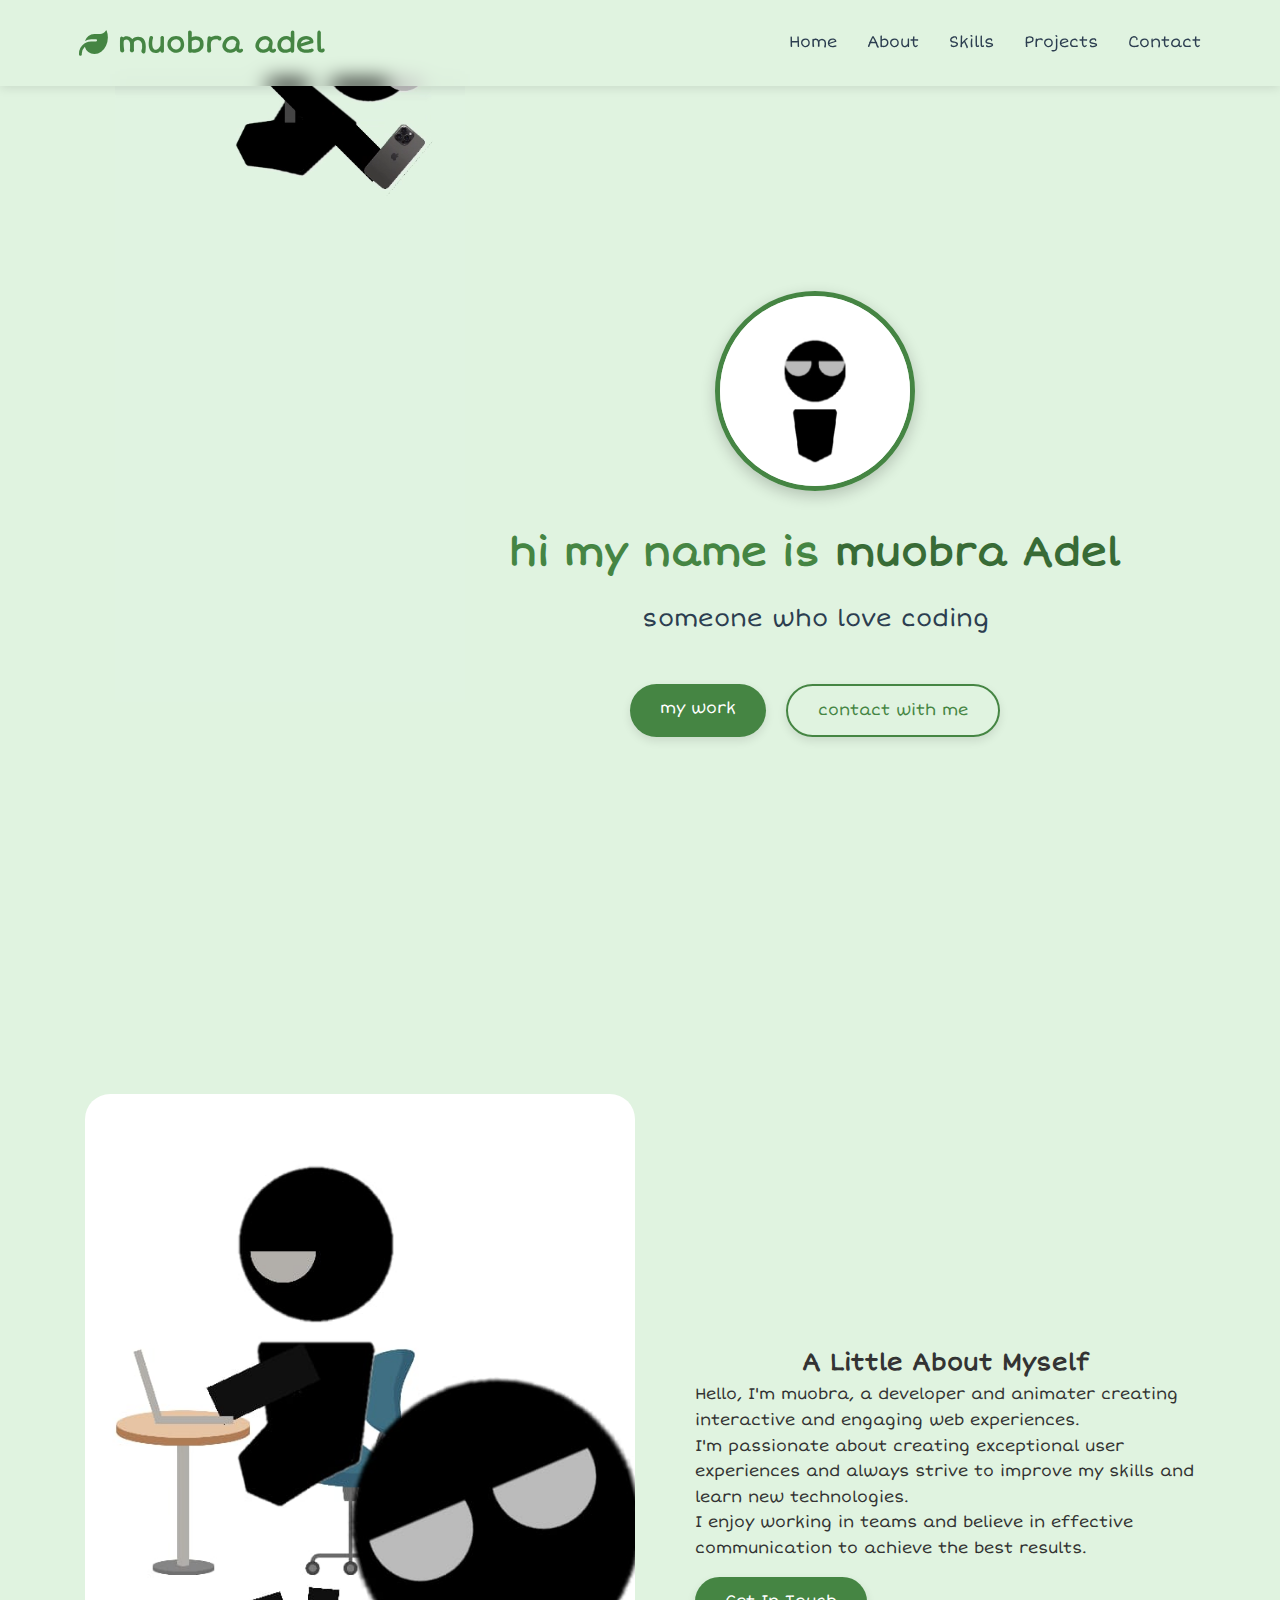
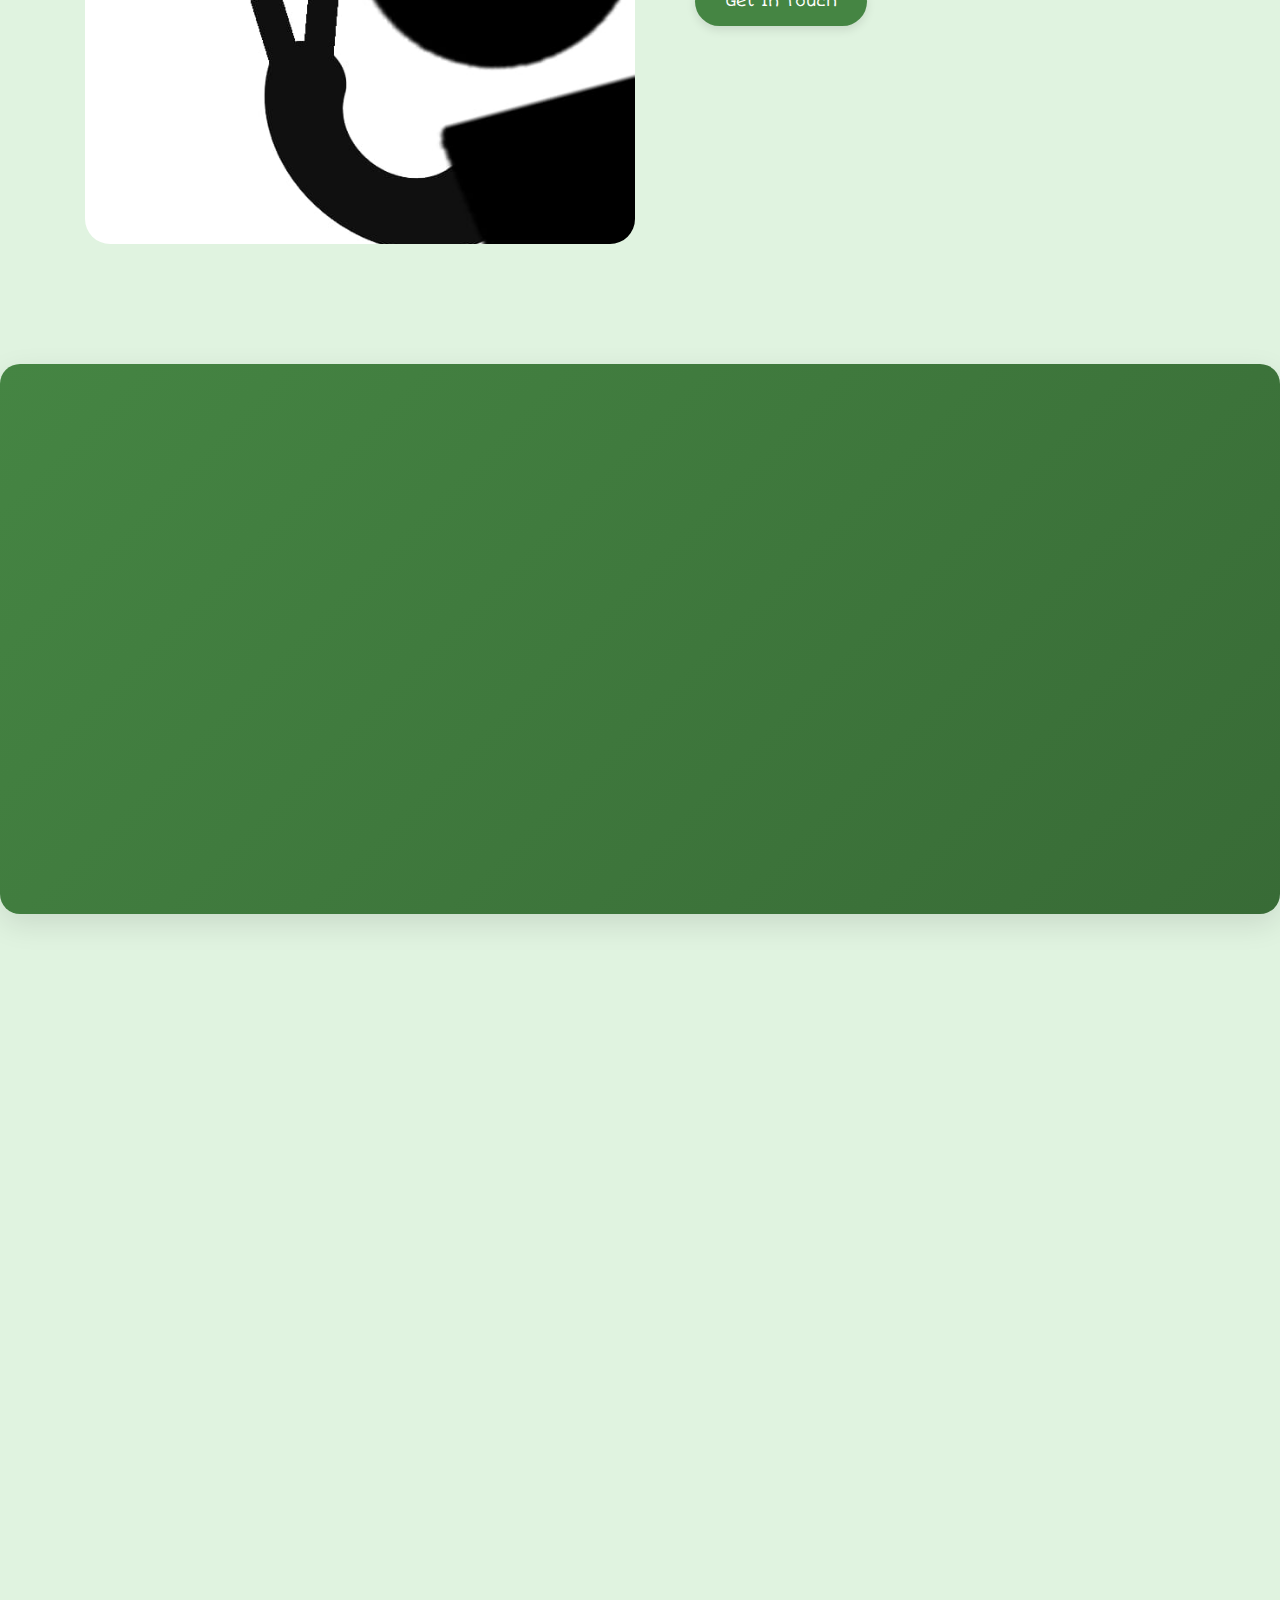
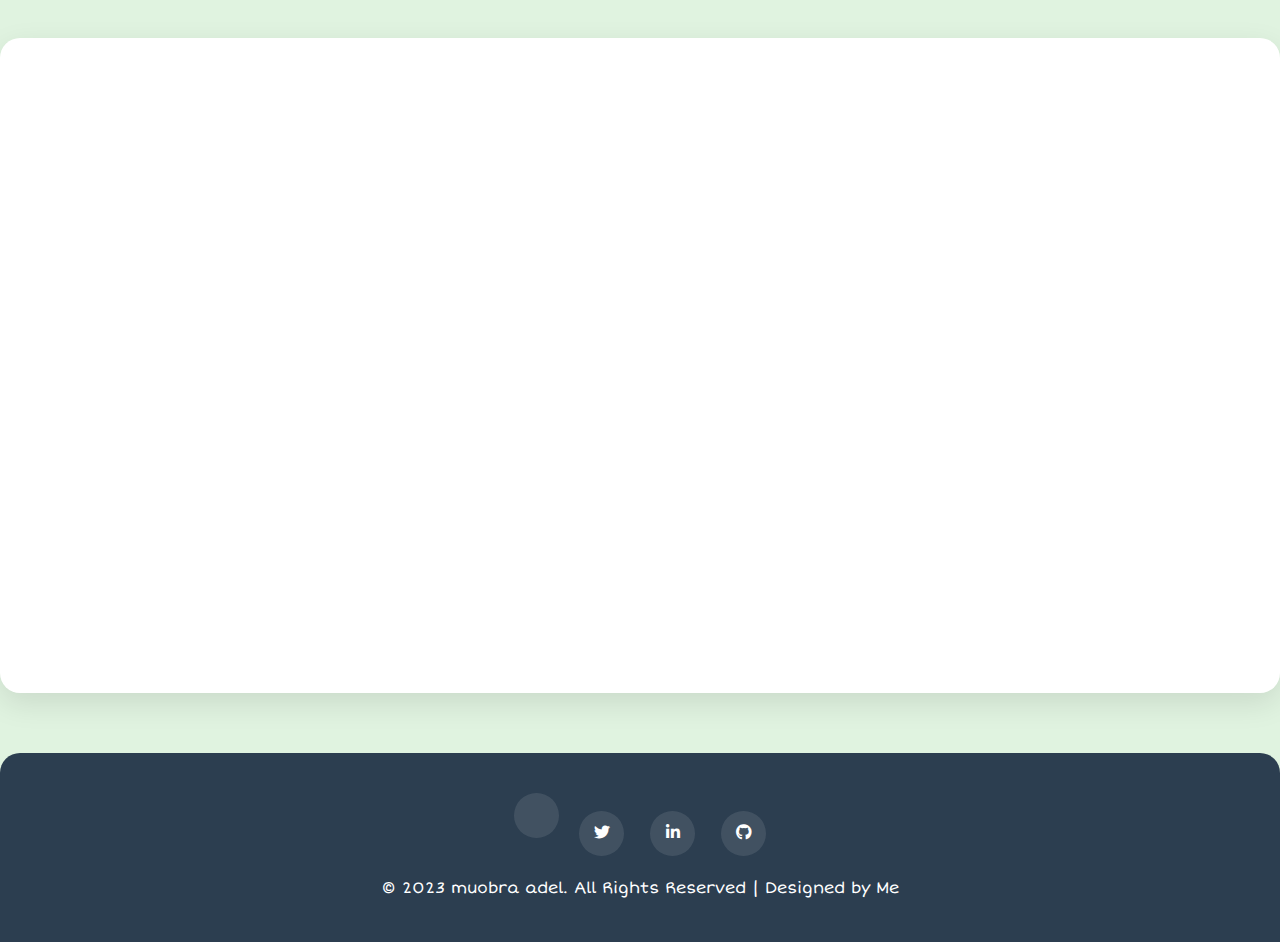
<file: index.html>
<!DOCTYPE html>
<html lang="en">

<head>
    <meta charset="UTF-8">
    <meta name="viewport" content="width=device-width, initial-scale=1.0">
    <title>muobra adel | Personal Portfolio</title>
    <link rel="stylesheet" href="the style for the website.css">
    <link rel="stylesheet" href="https://fonts.googleapis.com/css2?family=Short+Stack&display=swap">
    <link rel="stylesheet" href="https://cdnjs.cloudflare.com/ajax/libs/font-awesome/6.4.0/css/all.min.css">
    <script src="script.js"></script>

</head>

<body class="body">
    <!-- Navigation -->
    <header>
        <div class="container">
            <nav>
                <a href="#" class="logo"><i class="fas fa-leaf"></i> muobra adel</a>
                <ul class="nav-links">
                    <li><a href="#home">Home</a></li>
                    <li><a href="#about">About</a></li>
                    <li><a href="#skills">Skills</a></li>
                    <li><a href="#projects">Projects</a></li>
                    <li><a href="#contact">Contact</a></li>
                </ul>
            </nav>
        </div>
    </header>

    <!-- Hero Section -->

    <section id="home" class="hero">

        <div class="hero-container">

            <video class="vid" width="300px" autoplay muted plays-inline>
                <source src="photos/print.mp4" type="video/mp4">
            </video>


            <div class="hero-contentfade-in">


                <div class="profile-img">
                    <img class="img" src="photos/me.jpeg" alt="Muobra Adel">
                </div>

                <h1> hi my name is <span class="span" style="color: var(--secondary-color);"> muobra Adel<span></h1>
                <p>someone who love coding</p>
                <div class="hero-buttons">
                    <a href="#projects" class="btn">my work</a>
                    <a href="#contact" class="btn btn-outline">contact with me</a>
                </div>
            </div>

        </div>
    </section>

    <!-- About Section -->
    <section id="about" class="about">
        <div class="container">
            <h2 class="section-title fade-in">About Me</h2>
            <div class="about-container">
                <div class="about-img">
                    <img class="aboutimg" src="photos/my with me.jpeg" alt="Profile Picture">
                </div>
                <div class="about-text">
                    <h2>A Little About Myself</h2>
                    <p>Hello, I'm muobra, a developer and animater creating interactive
                        and engaging web experiences.</p>
                    <p>I'm passionate about creating exceptional user experiences and always strive to improve my skills
                        and learn new technologies.</p>
                    <p>I enjoy working in teams and believe in effective communication to achieve the best results.</p>
                    <a href="#contact" class="btn">Get In Touch</a>
                </div>
            </div>
        </div>
    </section>

    <!-- Skills Section -->
    <section id="skills" class="skills">
        <div class="container">
            <h2 class="section-title fade-in">My Skills</h2>
            <div class="skills-container">
                <div class="skill-item fade-in">
                    <div class="skill-icon">
                        <i class="fab fa-html5"></i>
                    </div>
                    <h3>Frontend Development</h3>
                    <p>HTML, CSS, JavaScript, React</p>
                </div>
                <div class="skill-item fade-in">
                    <div class="skill-icon">
                        <i class="fas fa-mobile-alt"></i>
                    </div>
                    <h3>Responsive Design</h3>
                    <p>Creating websites that work on all screen sizes</p>
                </div>
                <div class="skill-item fade-in">
                    <div class="skill-icon">
                        <i class="fas fa-paint-brush"></i>
                    </div>
                    <h3>UI/UX Design</h3>
                    <p>Designing user-friendly and attractive interfaces</p>
                </div>
            </div>
        </div>
    </section>

    <!-- Projects Section -->
    <section id="projects" class="projects">
        <div class="container">
            <h2 class="section-title fade-in">My Projects</h2>
            <div class="projects-container">
                <div class="project-item fade-in">
                    <a href="https://mbra.gumroad.com/l/My-book" target="_blank" class="project-link">
                        <div class="project-img">
                            <img src="photos/work.jpeg" alt="Project 1">
                    </a>
                </div>
                <div class="project-info">
                    <h3>Edit on your couch</h3>
                    <p>my E-book to learn how to edit in your phone </p>
                </div>

            </div>
            <div class="project-item fade-in">
                <a href="https://mbra17.github.io/WIK-todo-list/" target="_blank" class="project-link">

                    <div class="project-img">
                        <img src="photos/todo2.png" alt="Project 2">
                    </div>
                </a>
                <div class="project-info">
                    <h3> to do list</h3>
                    <p> i cod a to do list for me to organize my work</p>
                </div>


            </div>
            <div class="project-item fade-in">
                <a href="https://mbra17.github.io/TheBearCafe/" target="_blank" class="project-link">
                
                <div class="project-img">
                    <img src="photos/لقطة شاشة 2025-10-31 021546.png" alt="Project 3">
                </div>
                <div class="project-info">
                    <h3>coming soon</h3>
                    <p>A website for a responsive and beautiful fake cafe</p>
                </div>
            </div>
        </div>
        </div>
    </section>

    <!-- Contact Section -->
    <section id="contact" class="contact">
        <div class="container">
            <h2 class="section-title fade-in">Contact Me</h2>
            <div class="contact-container">
                <div class="contact-info fade-in">
                    <h3>Let's Work Together</h3>
                    <ul class="contact-details">
                        <li><i class="fas fa-envelope"></i> mywork1w3@gmail.com</li>
                        <li><i class="fas fa-phone"></i> +966 054 739 3414 </li>
                        <li><i class="fas fa-map-marker-alt"></i> saudi-Arabie</li>
                    </ul>
                </div>
                <div class="contact-form fade-in">
                    <form action="https://api.web3forms.com/submit" method="POST">
                        <input type="hidden" name="access_key" value="939a30a8-0e5a-48ef-b2fa-e96d1a8681c2">
                        <input type="text" placeholder="Your Name" required>
                        <input type="email" placeholder="Your Email" required>
                        <textarea placeholder="Your Message" required></textarea>
                        <button type="submit" class="btn">Send Message</button>
                    </form>
                </div>
            </div>
        </div>
    </section>

    <!-- Footer -->
    <footer>
        <div class="container">
            <div class="social-links">
                <a href="https://x.com/mbra_17" target="_blank"><i class="fab fa-twitter"></i></a>
                <a href="#" target="_blank"><i class="fab fa-linkedin-in"></i></a>
                <a href="https://github.com/mbra17" target="_blank"><i class="fab fa-github"></i></a>
            </div>
            <p>&copy; 2023 muobra adel. All Rights Reserved | Designed by Me</p>
        </div>
    </footer>

    <script>

    </script>
</body>

</html>
</file>
<file: the style for the website.css>
/* Global Styles */
 * {
     margin: 0;
     padding: 0;
     box-sizing: border-box;
     font-family: 'Short Stack', cursive;
 }

 :root {
     --primary-color: rgb(69, 133, 67);
     --secondary-color: rgb(56, 107, 54);
     --accent-color: rgb(100, 180, 98);
     --light-color: rgb(224, 243, 224);
     --text-color: #333;
     --dark-color: #2c3e50;
     --transition: all 0.3s ease;
 }

 html {
     scroll-behavior: smooth;
 }

 body {
     color: var(--text-color);
     line-height: 1.6;
     background: var(--light-color);
     min-height: 100vh;
 }

 .container {
     width: 90%;
     max-width: 1200px;
     margin: 0 auto;
     padding: 0 15px;
 }

 section {
     padding: 80px 0;
 }

 .section-title {
     text-align: center;
     margin-bottom: 50px;
     position: relative;
     font-size: 2.5rem;
     color: var(--primary-color);
 }

 .section-title::after {
     content: '';
     position: absolute;
     bottom: -10px;
     left: 50%;
     transform: translateX(-50%);
     width: 80px;
     height: 4px;
     background: var(--accent-color);
     border-radius: 2px;
 }

 .btn {
     display: inline-block;
     padding: 12px 30px;
     background: var(--primary-color);
     color: white;
     text-decoration: none;
     border-radius: 30px;
     transition: var(--transition);
     border: none;
     cursor: pointer;
     font-size: 1rem;
     box-shadow: 0 4px 10px rgba(0, 0, 0, 0.1);
 }

 .btn:hover {
     background: var(--secondary-color);
     transform: translateY(-3px);
     box-shadow: 0 6px 15px rgba(0, 0, 0, 0.2);
 }

 /* Navigation */
 header {
     position: fixed;
     top: 0;
     left: 0;
     width: 100%;
     z-index: 1000;
     background: rgb(224, 243, 224, );
     box-shadow: 0 2px 10px rgba(0, 0, 0, 0.1);
     backdrop-filter: blur(10px);
 }

 nav {
     display: flex;
     justify-content: space-between;
     align-items: center;
     padding: 20px 0;
 }

 .logo {
     font-size: 1.8rem;
     font-weight: 700;
     color: var(--primary-color);
     text-decoration: none;
     display: flex;
     align-items: center;
 }

 .logo i {
     margin-right: 10px;
 }

 .nav-links {
     display: flex;
     list-style: none;
 }

 .nav-links li {
     margin-left: 30px;
 }

 .nav-links a {
     text-decoration: none;
     color: var(--dark-color);
     font-weight: 500;
     transition: var(--transition);
     position: relative;
 }

 .nav-links a::after {
     content: '';
     position: absolute;
     bottom: -5px;
     left: 0;
     width: 0;
     height: 2px;
     background: var(--primary-color);
     transition: var(--transition);
 }

 .nav-links a:hover::after {
     width: 100%;
 }

 .nav-links a:hover {
     color: var(--primary-color);
 }

 /* Hero Section */
 /* قسم الهيرو */
 .hero {
     min-height: 100vh;
     display: flex;
     align-items: center;
     text-align: center;
     position: relative;
 }

 .hero-content {
     max-width: 800px;
     margin: 0 auto;
 }

 .profile-img {
     width: 200px;
     height: 200px;
     border-radius: 50%;
     margin: 0 auto 30px;
     overflow: hidden;
     border: 5px solid var(--primary-color);
     box-shadow: 0 5px 15px rgba(0, 0, 0, 0.2);
     transition: all 0.5s;
     margin-top: 150px;
 }

 .profile-img .img {
     width: 100%;
     height: 100%;
     object-fit: cover;
 }

 .profile-img:hover {
     width: 230px;
     height: 230px;
     box-shadow: 0 5px 15px rgb(13, 15, 9);
     box-shadow: 0 -5px -15px rgb(13, 15, 9);
 }

 .hero h1 {
     font-size: 3rem;
     margin-bottom: 15px;
     color: var(--primary-color);
 }

 .hero p {
     font-size: 1.5rem;
     margin-bottom: 30px;
     color: var(--dark-color);
 }

 .hero-buttons {
     display: flex;
     justify-content: center;
     gap: 20px;
     margin-top: 30px;
 }

 .btn {
     display: inline-block;
     padding: 12px 30px;
     background: var(--primary-color);
     color: white;
     text-decoration: none;
     border-radius: 30px;
     transition: var(--transition);
     border: none;
     cursor: pointer;
     font-size: 1rem;
     box-shadow: 0 4px 10px rgba(0, 0, 0, 0.1);
 }

 .btn:hover {
     background: var(--secondary-color);
     transform: translateY(-3px);
     box-shadow: 0 6px 15px rgba(0, 0, 0, 0.2);
 }

 .btn-outline {
     background: transparent;
     border: 2px solid var(--primary-color);
     color: var(--primary-color);
 }

 .btn-outline:hover {
     background: var(--primary-color);
     color: white;
 }

 /* وسائط الاستجابة للهواتف */
 @media (max-width: 768px) {
     .hero {
         padding: 80px 20px;
         min-height: 100vh;
     }

     .hero h1 {
         font-size: 2.2rem;
     }

     .hero p {
         font-size: 1.2rem;
     }

     .profile-img {
         width: 170px;
         height: 170px;
     }

     .hero-buttons {
         flex-direction: column;
         align-items: center;
     }

     .btn {
         width: 200px;
     }
 }

 @media (max-width: 480px) {
     .hero {
         padding: 60px 15px;
     }

     .hero h1 {
         font-size: 1.8rem;
     }

     .hero p {
         font-size: 1.1rem;
     }

     .profile-img {
         width: 140px;
         height: 140px;
         margin-bottom: 25px;
     }

     .btn {
         padding: 10px 25px;
         font-size: 0.9rem;
         width: 180px;
     }
 }


 /* Skills Section */
 .skills {
     background: linear-gradient(135deg, var(--primary-color) 0%, var(--secondary-color) 100%);
     color: white;
     border-radius: 20px;
     margin: 40px auto;
     box-shadow: 0 10px 30px rgba(0, 0, 0, 0.1);
 }

 .skills .section-title {
     color: white;
 }

 .skills-container {
     display: grid;
     grid-template-columns: repeat(auto-fit, minmax(250px, 1fr));
     gap: 30px;
 }

 .skill-item {
     background: rgba(255, 255, 255, 0.1);
     padding: 30px;
     border-radius: 15px;
     text-align: center;
     backdrop-filter: blur(10px);
     border: 1px solid rgba(255, 255, 255, 0.2);
     transition: all 0.5s;
 }

 .skill-item:hover {
     padding: 40px;
     border: 2px solid rgba(255, 255, 255, 0.4);
     transform: translateY(-10px);
     transition: all 0.5s;
 }

 .skill-icon {
     font-size: 3rem;
     color: white;
     margin-bottom: 20px;
 }

 .skill-item h3 {
     font-size: 1.5rem;
     margin-bottom: 15px;
 }

 /* Projects Section */
 .projects-container {
     display: grid;
     grid-template-columns: repeat(auto-fit, minmax(300px, 1fr));
     gap: 30px;
 }

 .project-item {
     background: white;
     border-radius: 15px;
     overflow: hidden;
     box-shadow: 0 5px 15px rgba(0, 0, 0, 0.05);
     transition: var(--transition);
 }

 .project-item:hover {
     transform: translateY(-5px);
     box-shadow: 0 15px 30px rgba(0, 0, 0, 0.1);
 }

 .project-img {
     height: 200px;
     overflow: hidden;
 }

 .project-img img {
     width: 100%;
     height: 100%;
     object-fit: cover;
     transition: var(--transition);
 }

 .project-item:hover .project-img img {
     transform: scale(1.1);
 }

 .project-info {
     padding: 20px;
 }

 .project-info h3 {
     font-size: 1.5rem;
     margin-bottom: 10px;
     color: var(--primary-color);
 }

 /* Contact Section */
 .contact {
     background: white;
     border-radius: 20px;
     margin: 40px auto;
     box-shadow: 0 10px 30px rgba(0, 0, 0, 0.1);
 }

 .contact-container {
     display: grid;
     grid-template-columns: repeat(auto-fit, minmax(300px, 1fr));
     gap: 50px;
 }

 .contact-info h3 {
     font-size: 1.8rem;
     margin-bottom: 20px;
     color: var(--primary-color);
 }

 .contact-details {
     list-style: none;
 }

 .contact-details li {
     margin-bottom: 15px;
     display: flex;
     align-items: center;
 }

 .contact-details i {
     margin-right: 10px;
     font-size: 1.2rem;
     color: var(--primary-color);
     width: 30px;
     height: 30px;
     background: rgba(69, 133, 67, 0.1);
     border-radius: 50%;
     display: flex;
     align-items: center;
     justify-content: center;
 }

 .contact-form input,
 .contact-form textarea {
     width: 100%;
     padding: 15px;
     margin-bottom: 20px;
     border: 1px solid #ddd;
     border-radius: 10px;
     font-size: 1rem;
     transition: var(--transition);
     font-family: 'Short Stack', cursive;
 }

 .contact-form input:focus,
 .contact-form textarea:focus {
     border-color: var(--primary-color);
     box-shadow: 0 0 0 3px rgba(69, 133, 67, 0.2);
     outline: none;
 }

 .contact-form textarea {
     min-height: 150px;
     resize: vertical;
 }

 /* Footer */
 footer {
     background: var(--dark-color);
     color: white;
     text-align: center;
     padding: 40px 0;
     border-radius: 20px 20px 0 0;
     margin-top: 60px;
 }

 .social-links {
     margin-bottom: 20px;
 }

 .social-links a {
     display: inline-block;
     margin: 0 10px;
     width: 45px;
     height: 45px;
     background: rgba(255, 255, 255, 0.1);
     border-radius: 50%;
     line-height: 45px;
     color: white;
     text-align: center;
     transition: var(--transition);
 }

 .social-links a:hover {
     background: var(--primary-color);
     transform: translateY(-5px);
 }



 @media (max-width: 768px) {
     .nav-links {
         display: none;
     }

     .section-title {
         font-size: 2rem;
     }

     /* جعل قسم البطل متجاوبًا */

     .hero {
         display: flex;
         flex-direction: column;
         justify-content: center;
         align-items: center;
         text-align: center;
         min-height: 100vh;
         padding: 80px 20px;
         box-sizing: border-box;
         width: 100%;
     }

     .img-container {
         margin-bottom: 30px;
         display: flex;
         justify-content: center;
         width: 100%;
     }

     .profile-image {
         width: 200px;
         height: 200px;
         border-radius: 50%;
         margin: 0 auto 30px;
         overflow: hidden;
         border: 5px solid var(--primary-color);
         box-shadow: 0 5px 15px rgba(0, 0, 0, 0.2);
         border-radius: 50px;
     }

     .profile-img .img {
         width: 100%;
         height: 100%;
         object-fit: cover;
         border-radius: 25px;
         aspect-ratio: 4/4;
     }

 }

 .hero {
     display: flex;
     flex-direction: column;
     align-items: center;
 }

 .hero-container {
     display: flex;
     flex-direction: row;
     align-items: center;
 }

 .hero-contentfade-in {
     width: 700px;
     height: 500px;
 }


 .hero h1 {
     font-size: 2.5rem;
     margin-bottom: 15px;
     text-align: center;
     width: 100%;
 }

 .hero p {
     font-size: 1.5rem;
     margin-bottom: 30px;
     text-align: center;
     width: 100%;
 }

 .hero-buttons {
     display: flex;
     gap: 20px;
     flex-wrap: wrap;
     justify-content: center;
     width: 100%;
 }

 .about-container {
     display: flex;
     justify-content: center;
     align-items: center;
 }

 .about-img {
     width: 550px;
     height: 750px;
     display: inline-block;
     justify-content: center;
     border-radius: 25px;
 }

 .aboutimg {
     width: 100%;
     height: 100%;
     object-fit: cover;
     justify-items: center;
     border-radius: 25px;
     margin-right: 60px;

 }

 .about-text {
     margin-left: 60px;
     width: 500px;
     height: 250px;
     justify-items: center;
     align-items: baseline;
 }

 .h2 {
     width: 500px;
     height: 40px;
     align-items: baseline;
 }

 .vid {
     display: flex;
     flex-direction: column;
     width: 350px;
     justify-content: flex-start;
     align-items: center;
 }

 .btn {
     margin-top: 15px;
 }

 /* استعلامات الوسائط للتجاوب مع الشاشات المختلفة */
 @media (max-width: 768px) {
     .hero {
         padding: 20px 15px;
     }

     h1 {
         font-size: 2rem;
     }

     .hero p {
         font-size: 1.1rem;
     }

     .profile-img {
         width: 150px;
         height: 150px;
     }

     .profile-img:hover {
         width: 160px;
         height: 160px;

     }

     .about-container {
         display: flex;
         justify-content: center;
         align-items: center;
     }

     .about-img {
         width: 350px;
         height: 550px;
     }

     .aboutimg {
         width: 100%;
         height: 100%;
         object-fit: cover;
         justify-items: center;
         border-radius: 25px;
         margin-right: 60px;

     }

     .about-text {
         margin-left: 60px;
         width: 300px;
         height: 350px;
         font-size: 30px;
         justify-content: center;
         align-items: center;
         object-fit: cover;

     }

     .hero-buttons {
         flex-direction: column;
         align-items: center;
     }

     .btn {
         width: 200px;
         text-align: center;
     }
 }

 @media (max-width: 480px) {
     h1 {
         font-size: 1.8rem;
     }

     .hero p {
         font-size: 1rem;
     }

     .profile-image {
         width: 120px;
         height: 120px;
     }
 }

 /* وسائط الاستجابة للشاشات المتوسطة */
 @media (max-width: 992px) {
     .hero {
         padding: 60px 20px;
     }

     .hero h1 {
         font-size: 2.2rem;
     }

     .hero p {
         font-size: 1.2rem;
     }

     .profile-image {
         width: 180px;
         height: 180px;
     }

     .about-container {
         display: flex;
         flex-direction: column;
         justify-content: center;
         align-items: center;
     }

     .about-img {
         width: 200px;
         height: 350px;
         display: block;
     }

     .aboutimg {
         width: 100%;
         height: 100%;
         object-fit: cover;
         justify-items: center;
         border-radius: 25px;
         margin-right: 60px;
         display: block;

     }

     .about-text {
         margin-top: 40px;
         margin-left: 0px;
         width: 300px;
         height: 450px;
         font-size: 13px;
         justify-content: center;
         align-items: center;
         object-fit: cover;
         display: block;
         text-align: center;
     }

 }

 /* وسائط الاستجابة للشاشات الصغيرة (أجهزة لوحية) */
 @media (max-width: 768px) {
     .hero {
         padding: 40px 15px;
         min-height: 80vh;
     }

     .hero h1 {
         font-size: 1.8rem;
     }

     .hero p {
         font-size: 1.1rem;
         margin-bottom: 20px;
     }


     .hero-buttons {
         flex-direction: column;
         align-items: center;
         gap: 15px;
     }

     .btn {
         width: 200px;
         text-align: center;
     }
 }

 /* وسائط الاستجابة للشاشات非常 صغيرة (هواتف) */
 @media (max-width: 480px) {
     .hero {
         padding: 30px 10px;
         min-height: 70vh;
     }

     .hero h1 {
         font-size: 1.6rem;
     }

     .hero p {
         font-size: 1rem;
     }

     .profile-img {
         width: 120px;
         height: 120px;
     }

     .img {
         width: 120px;
         height: 120px;
         border-width: 3px;
     }

     .btn {
         padding: 10px 20px;
         font-size: 0.9rem;
     }
 }


 /* Animation Effects */
 .fade-in {
     opacity: 0;
     transform: translateY(20px);
     transition: opacity 0.6s ease, transform 0.6s ease;
 }

 .fade-in.visible {
     opacity: 1;
     transform: translateY(0);
 }
</file>
